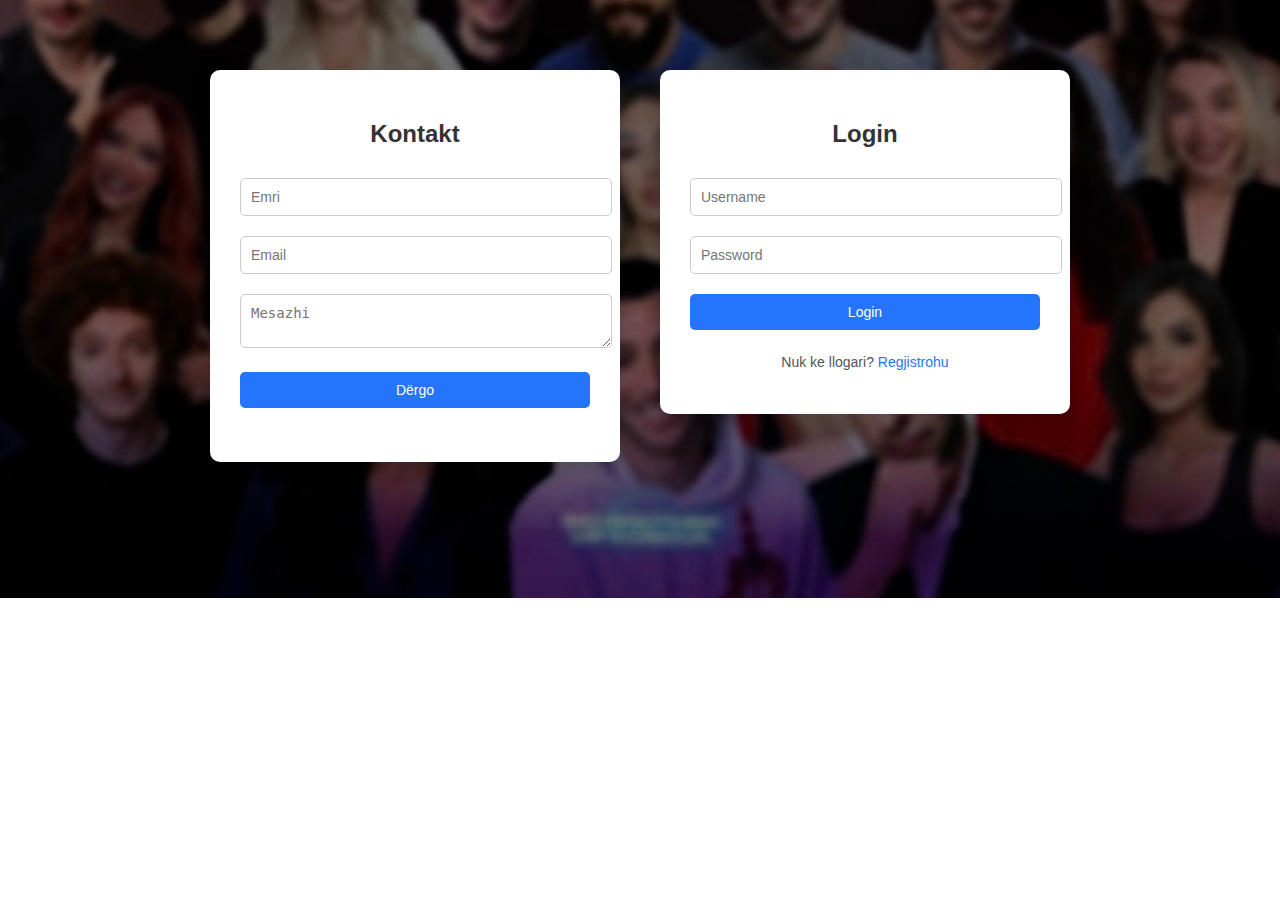
<file: apply.html>
<!DOCTYPE html>
<html lang="en">
<head>
    <meta charset="UTF-8">
    <meta name="viewport" content="width=device-width, initial-scale=1.0">
    <title>Apply</title>
    <link rel="stylesheet" href="3.css">
</head>

<body>


  <div class="container">
    <h2>Kontakt</h2>
    <form id="contactForm">
      <input type="text" id="contactName" placeholder="Emri" />
      <input type="email" id="contactEmail" placeholder="Email" />
      <textarea id="contactMessage" placeholder="Mesazhi"></textarea>
      <button type="submit">Dërgo</button>
    </form>
    <p id="contactMsg"></p>
  </div>

  
  <div class="container">
    <h2>Login</h2>
    <form id="loginForm">
      <input type="text" id="loginUsername" placeholder="Username" />
      <input type="password" id="loginPassword" placeholder="Password" />
      <button type="submit">Login</button>
    </form>
    <p id="loginMsg"></p>
    <p>Nuk ke llogari? <a href="#" id="showRegister">Regjistrohu</a></p>

    <form id="registerForm" style="display:none;">
      <h2>Register</h2>
      <input type="text" id="registerUsername" placeholder="Username" />
      <input type="email" id="registerEmail" placeholder="Email" />
      <input type="password" id="registerPassword" placeholder="Password" />
      <button type="submit">Regjistrohu</button>
    </form>
    <p id="registerMsg"></p>
  </div>


 <script>

document.getElementById("contactForm").addEventListener("submit", function(e) {
  e.preventDefault();

  let name = document.getElementById("contactName").value;
  let email = document.getElementById("contactEmail").value;
  let message = document.getElementById("contactMessage").value;
  let msg = document.getElementById("contactMsg");

  if (name === "" || email === "" || message === "") {
    msg.textContent = "Ju lutem plotësoni të gjitha fushat!";
    msg.style.color = "red";
  } else {
    msg.textContent = "Mesazhi u dërgua me sukses!";
    msg.style.color = "green";
  }
});

document.getElementById("loginForm").addEventListener("submit", function(e) {
  e.preventDefault();

  let username = document.getElementById("loginUsername").value;
  let password = document.getElementById("loginPassword").value;
  let msg = document.getElementById("loginMsg");

  if (username === "" || password === "") {
    msg.textContent = "Plotësoni username dhe password!";
    msg.style.color = "red";
  } else if (password.length < 6) {
    msg.textContent = "Password duhet të ketë minimum 6 karaktere!";
    msg.style.color = "red";
  } else {
    msg.textContent = "Login i suksesshëm!";
    msg.style.color = "green";
  }
});



document.getElementById("registerForm").addEventListener("submit", function(e) {
  e.preventDefault();

  let username = document.getElementById("registerUsername").value;
  let email = document.getElementById("registerEmail").value;
  let password = document.getElementById("registerPassword").value;
  let msg = document.getElementById("registerMsg");

  if (username === "" || email === "" || password === "") {
    msg.textContent = "Ju lutem plotësoni të gjitha fushat!";
    msg.style.color = "red";
  } else if (password.length < 6) {
    msg.textContent = "Password duhet minimum 6 karaktere!";
    msg.style.color = "red";
  } else {
    msg.textContent = "Regjistrimi u krye me sukses!";
    msg.style.color = "green";
  }
});

</script>
</body></html>
</file>
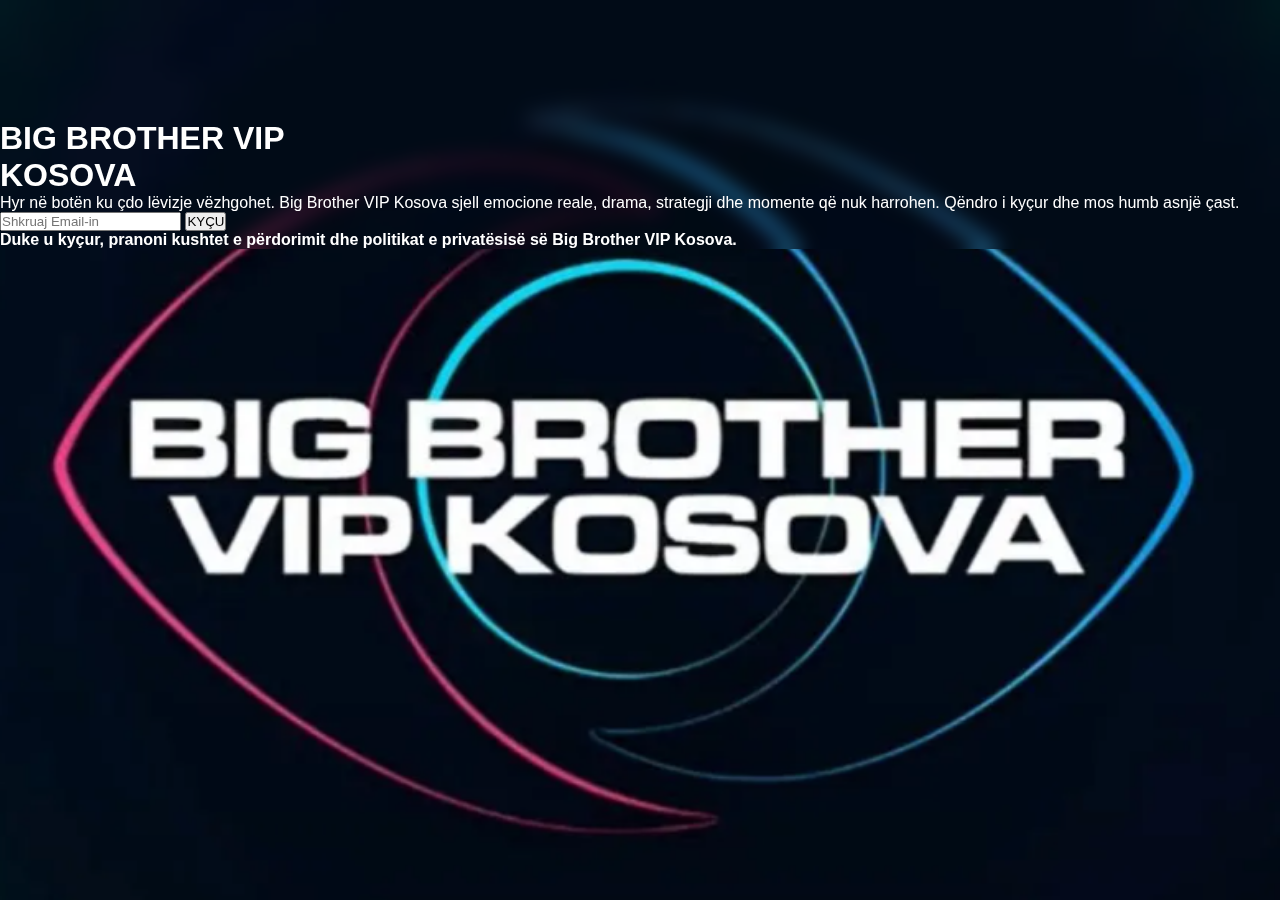
<file: login.html>
<!DOCTYPE html>
<html lang="en">
<head>
    <meta charset="UTF-8">
    <title>Landing Page</title>
    <link rel="stylesheet" href="style2.css">
</head>
<body>

<section class="hero">
    <div class="hero-content">
    <h1>
        BIG BROTHER VIP<br>
        KOSOVA
    </h1>

    <p>
        Hyr në botën ku çdo lëvizje vëzhgohet. Big Brother VIP Kosova sjell
        emocione reale, drama, strategji dhe momente që nuk harrohen.
        Qëndro i kyçur dhe mos humb asnjë çast.
    </p>

    <form class="email-form">
        <input type="email" placeholder="Shkruaj Email-in">
        <button type="submit">KYÇU</button>
    </form>

    <h4>
        Duke u kyçur, pranoni kushtet e përdorimit dhe politikat e privatësisë
        së Big Brother VIP Kosova.
    </h4>
</div>

  
</section>

</body>
</html>
</file>
<file: 3.css>
body {
      margin: 0;
      font-family: Arial, sans-serif;
      background: linear-gradient(to right, #6a11cb, #2575fc);
      display: flex;
      justify-content: center;
      align-items: flex-start;
      padding-top: 50px;
    background-image: url(bgb1.jpg); 
    background-size: cover;
        background-position: center;
     
        background-repeat: no-repeat;
       
    }

    .container {
      background: white;
      padding: 30px;
      border-radius: 10px;
      box-shadow: 0 4px 20px rgba(0,0,0,0.2);
      width: 350px;
      margin: 20px;
    }

    h2 {
      text-align: center;
      color: #333;
    }

    input, textarea, button {
      width: 100%;
      padding: 10px;
      margin: 10px 0;
      border-radius: 5px;
      border: 1px solid #ccc;
      font-size: 14px;
    }

    button {
      background: #2575fc;
      color: white;
      border: none;
      cursor: pointer;
     
    }

    button:hover {
      background: #6a11cb;
    }

    #message {
      color: red;
      font-size: 14px;
      text-align: center;
    }

    p {
      font-size: 14px;
      text-align: center;
      color: #555;
    }

    a {
      color: #2575fc;
      text-decoration: none;
    }

    a:hover {
      text-decoration: underline;
    }
</file>
<file: style2.css>
* {
        margin: 0;
        padding: 0;
        box-sizing: border-box;
        font-family: Arial, sans-serif;
    }


    .menu-left li a {
        color: white; 
        text-decoration: none;
    }

   
    body {
    
        background-color: #121212; 
        background-image: url(biglogo.png);
        background-size: cover;
        background-position: center;
        backdrop-filter: blur(10px);
        background-repeat: no-repeat;
        background-attachment: fixed;
        color: #fff;
        padding-top: 120px;
    }

   
    .content-container {
        max-width: 1400px; 
        margin: 0 auto;
        padding: 20px;
    }

    .section-title {
        font-size: 1.5em; 
        font-weight: bold;
        margin-top: 40px;
        margin-bottom: 20px;
    }
.show-cards-container {
        display: flex;
        gap: 15px; 
        overflow-x: scroll;
        padding-bottom: 10px; 
    }


    .show-card {
        position: relative;
        width: 200px;
        flex-shrink: 0;
        border-radius: 4px;
        overflow: hidden;
        cursor: pointer;
        transition: transform 0.2s ease-in-out;
    }

    .show-card:hover {
        transform: scale(1.05);
        z-index: 10;
    }

 
    .card-image {
        display: block;
        width: 100%;
        height: 300px; 
        object-fit: cover;
    }

   
    .card-overlay {
        position: absolute;
        bottom: 0;
        left: 0;
        right: 0;
        background: linear-gradient(to top, rgba(0, 0, 0, 0.9) 0%, rgba(0, 0, 0, 0) 100%);
        padding: 10px 10px 20px;
        box-sizing: border-box;
    }

    .card-title {
        display: block;
        font-size: 0.9em;
        font-weight: bold;
        color: #ffffff;
        text-shadow: 0 1px 2px rgba(0, 0, 0, 0.5);
        text-transform: uppercase;
    }

    .show-cards-container::-webkit-scrollbar {
        height: 8px;
    } .navbar {
        width: 100%;
        position: fixed;
        top: 0;
        padding: 20px 40px;
        display: flex;
        justify-content: space-between;
        align-items: center;
        background: rgba(3, 37, 129, 0.8);
        z-index: 999;
    }
</file>
